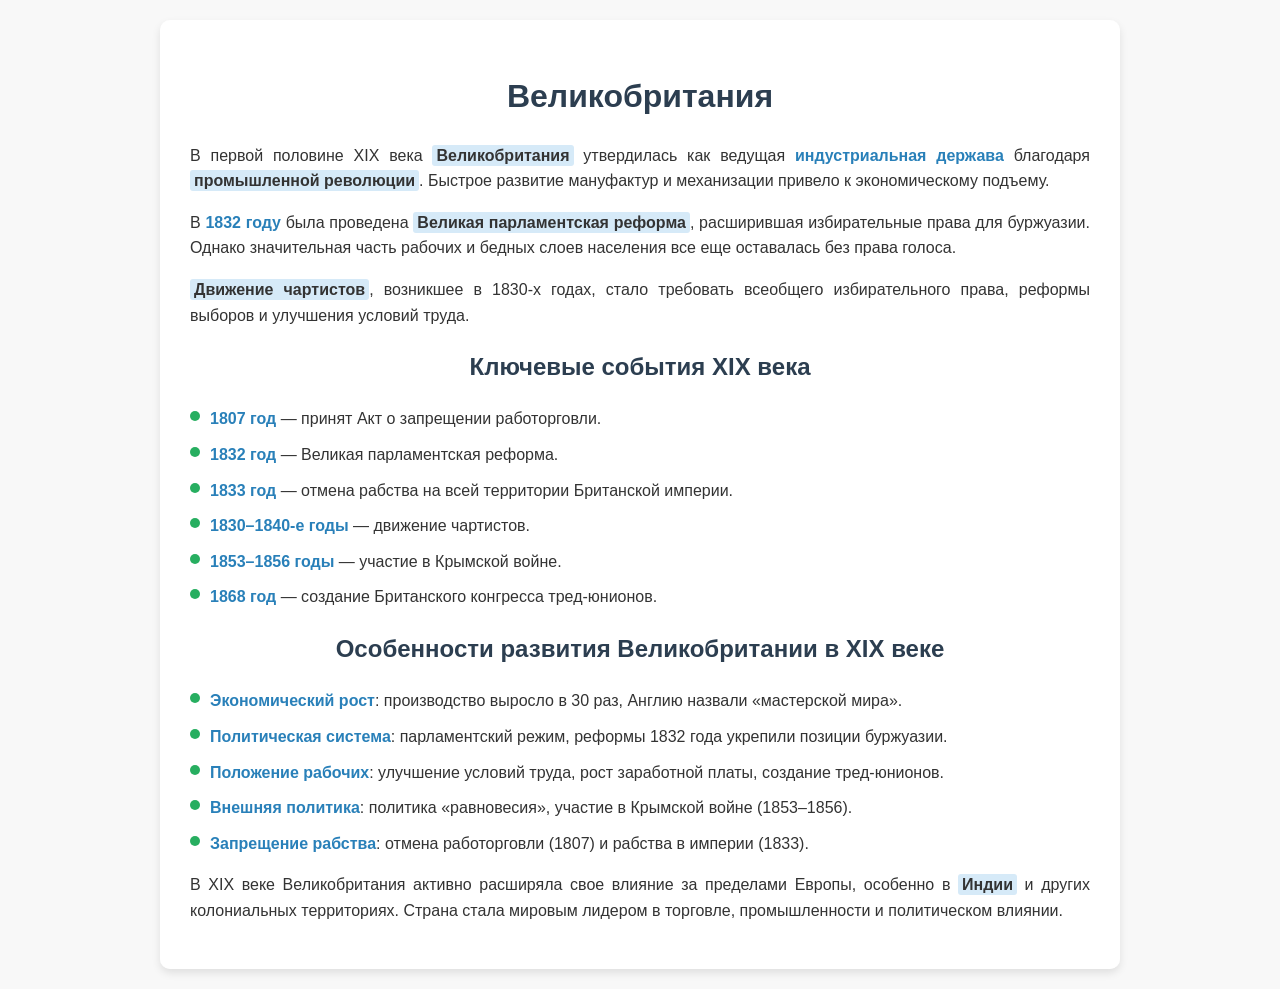
<file: england.html>
<!DOCTYPE html>
<html lang="ru">
<head>
    <meta charset="UTF-8">
    <meta name="viewport" content="width=device-width, initial-scale=1.0">
    <title>Великобритания в XIX веке</title>
    <link rel="stylesheet" href="england.css">
</head>
<body>
    <div class="background-image">
        <div class="content">
            <h1>Великобритания</h1>
            <p>
                В первой половине XIX века <span class="highlight-blue">Великобритания</span> утвердилась как ведущая <strong>индустриальная держава</strong> благодаря <span class="highlight-blue">промышленной революции</span>. Быстрое развитие мануфактур и механизации привело к экономическому подъему.
            </p>
            <p>
                В <strong>1832 году</strong> была проведена <span class="highlight-blue">Великая парламентская реформа</span>, расширившая избирательные права для буржуазии. Однако значительная часть рабочих и бедных слоев населения все еще оставалась без права голоса.
            </p>
            <p>
                <span class="highlight-blue">Движение чартистов</span>, возникшее в 1830-х годах, стало требовать всеобщего избирательного права, реформы выборов и улучшения условий труда.
            </p>
            <h2>Ключевые события XIX века</h2>
            <ul class="timeline">
                <li><strong>1807 год</strong> — принят Акт о запрещении работорговли.</li>
                <li><strong>1832 год</strong> — Великая парламентская реформа.</li>
                <li><strong>1833 год</strong> — отмена рабства на всей территории Британской империи.</li>
                <li><strong>1830–1840-е годы</strong> — движение чартистов.</li>
                <li><strong>1853–1856 годы</strong> — участие в Крымской войне.</li>
                <li><strong>1868 год</strong> — создание Британского конгресса тред-юнионов.</li>
            </ul>
            <h2>Особенности развития Великобритании в XIX веке</h2>
            <ul class="features">
                <li><strong>Экономический рост</strong>: производство выросло в 30 раз, Англию назвали «мастерской мира».</li>
                <li><strong>Политическая система</strong>: парламентский режим, реформы 1832 года укрепили позиции буржуазии.</li>
                <li><strong>Положение рабочих</strong>: улучшение условий труда, рост заработной платы, создание тред-юнионов.</li>
                <li><strong>Внешняя политика</strong>: политика «равновесия», участие в Крымской войне (1853–1856).</li>
                <li><strong>Запрещение рабства</strong>: отмена работорговли (1807) и рабства в империи (1833).</li>
            </ul>
            <p>
                В XIX веке Великобритания активно расширяла свое влияние за пределами Европы, особенно в <span class="highlight-blue">Индии</span> и других колониальных территориях. Страна стала мировым лидером в торговле, промышленности и политическом влиянии.
            </p>
        </div>
    </div>
</body>
</html>
</file>
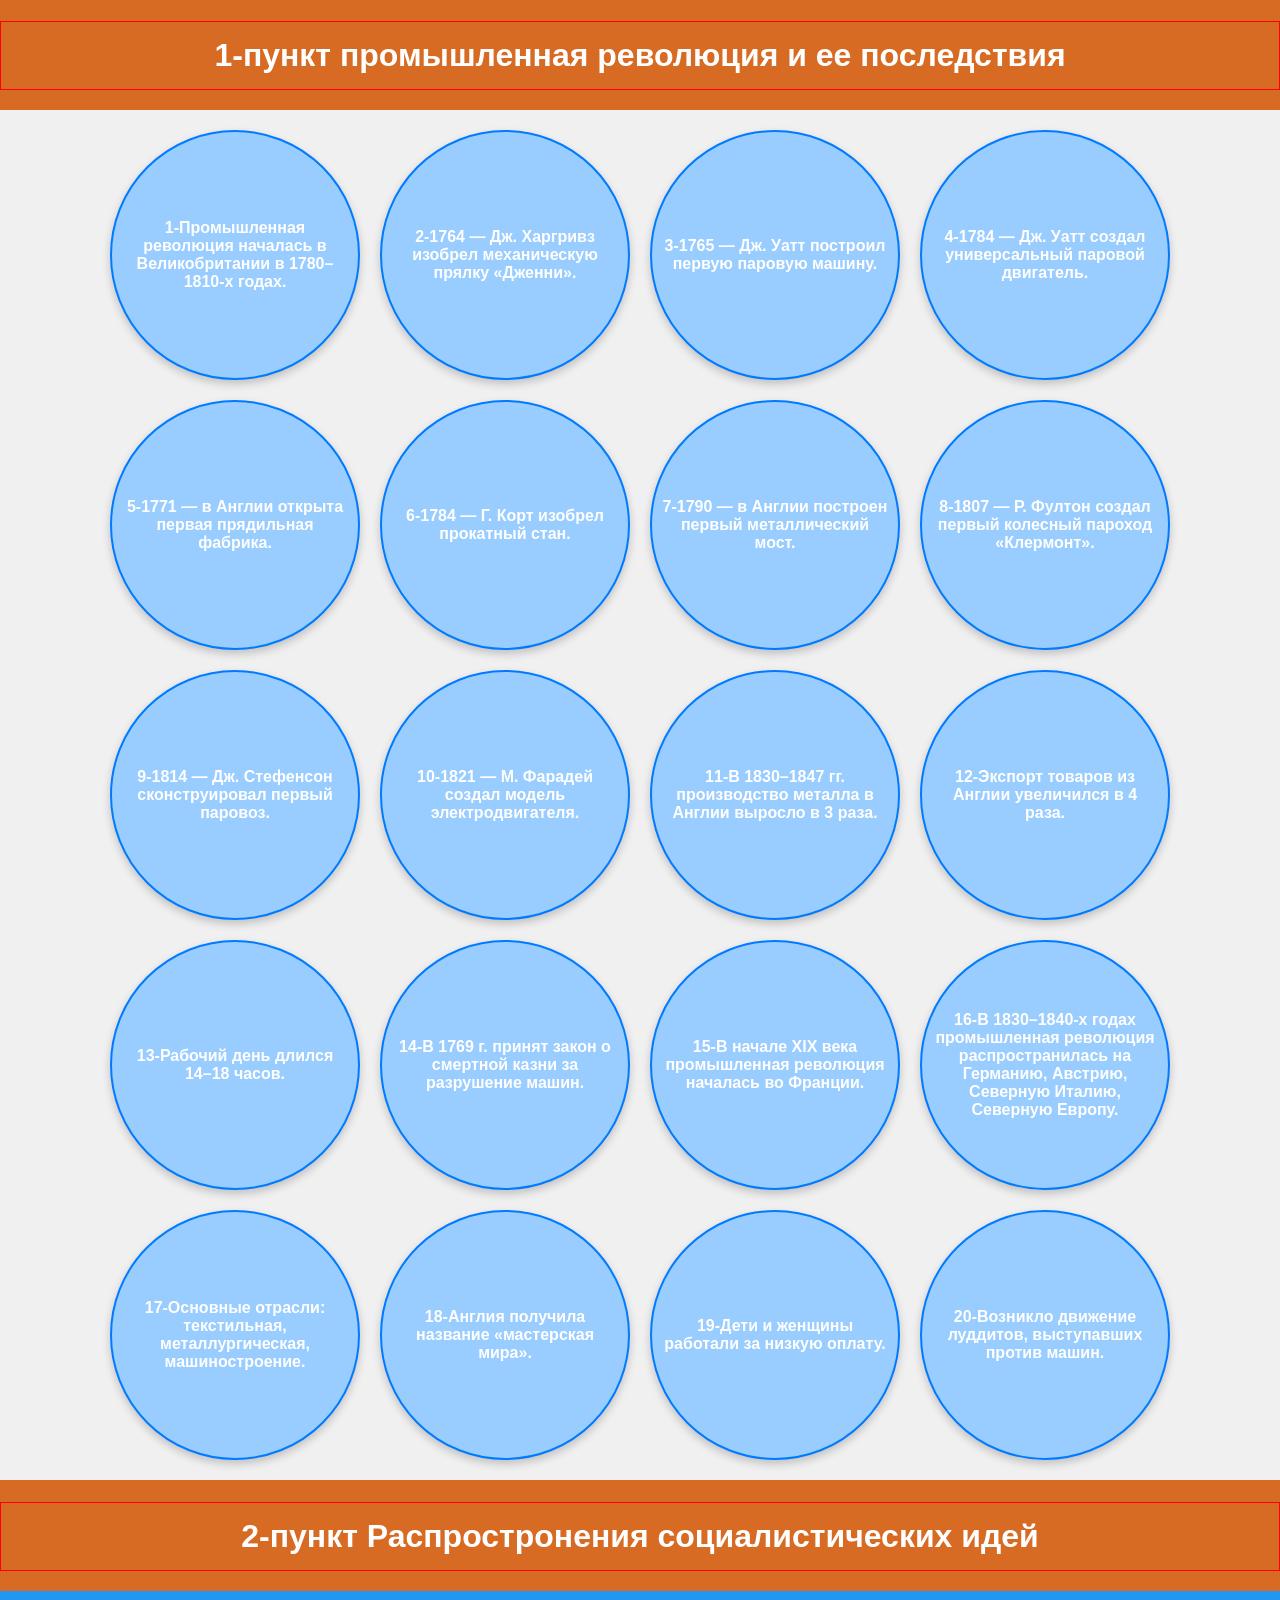
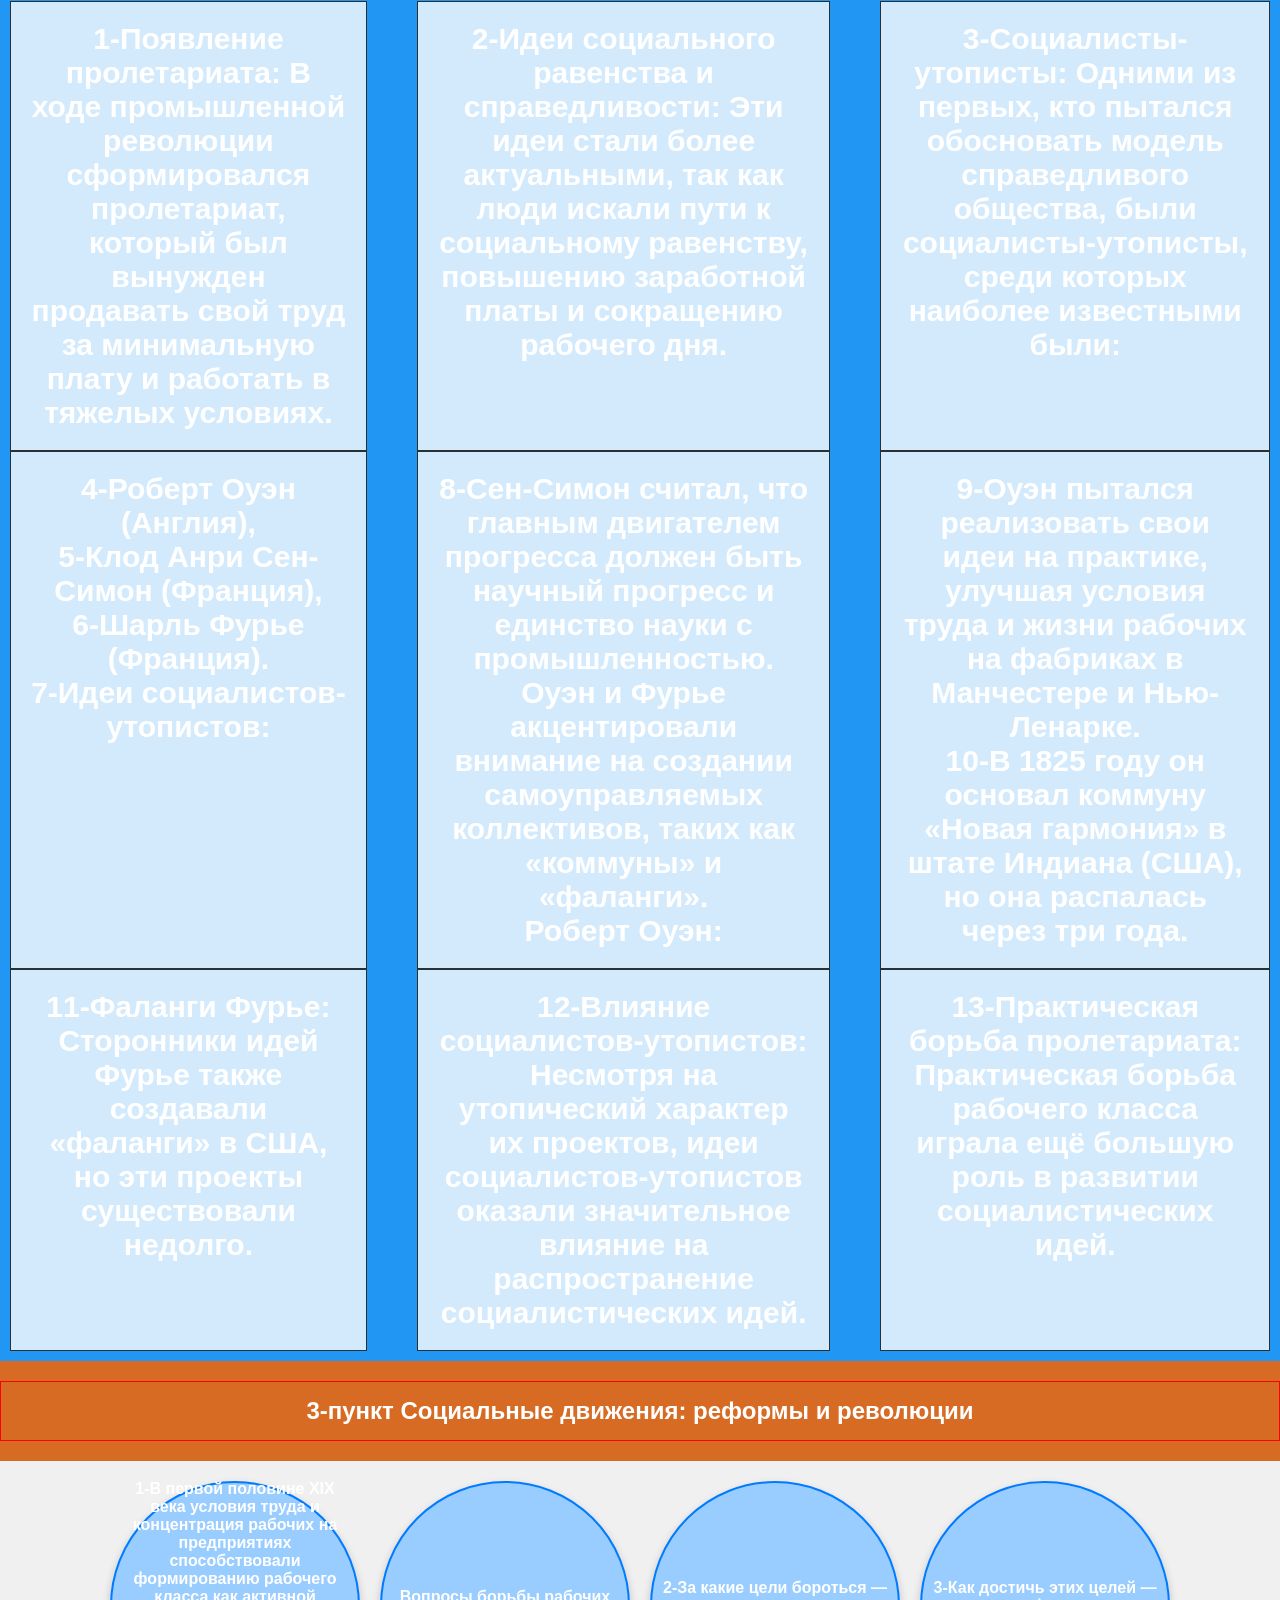
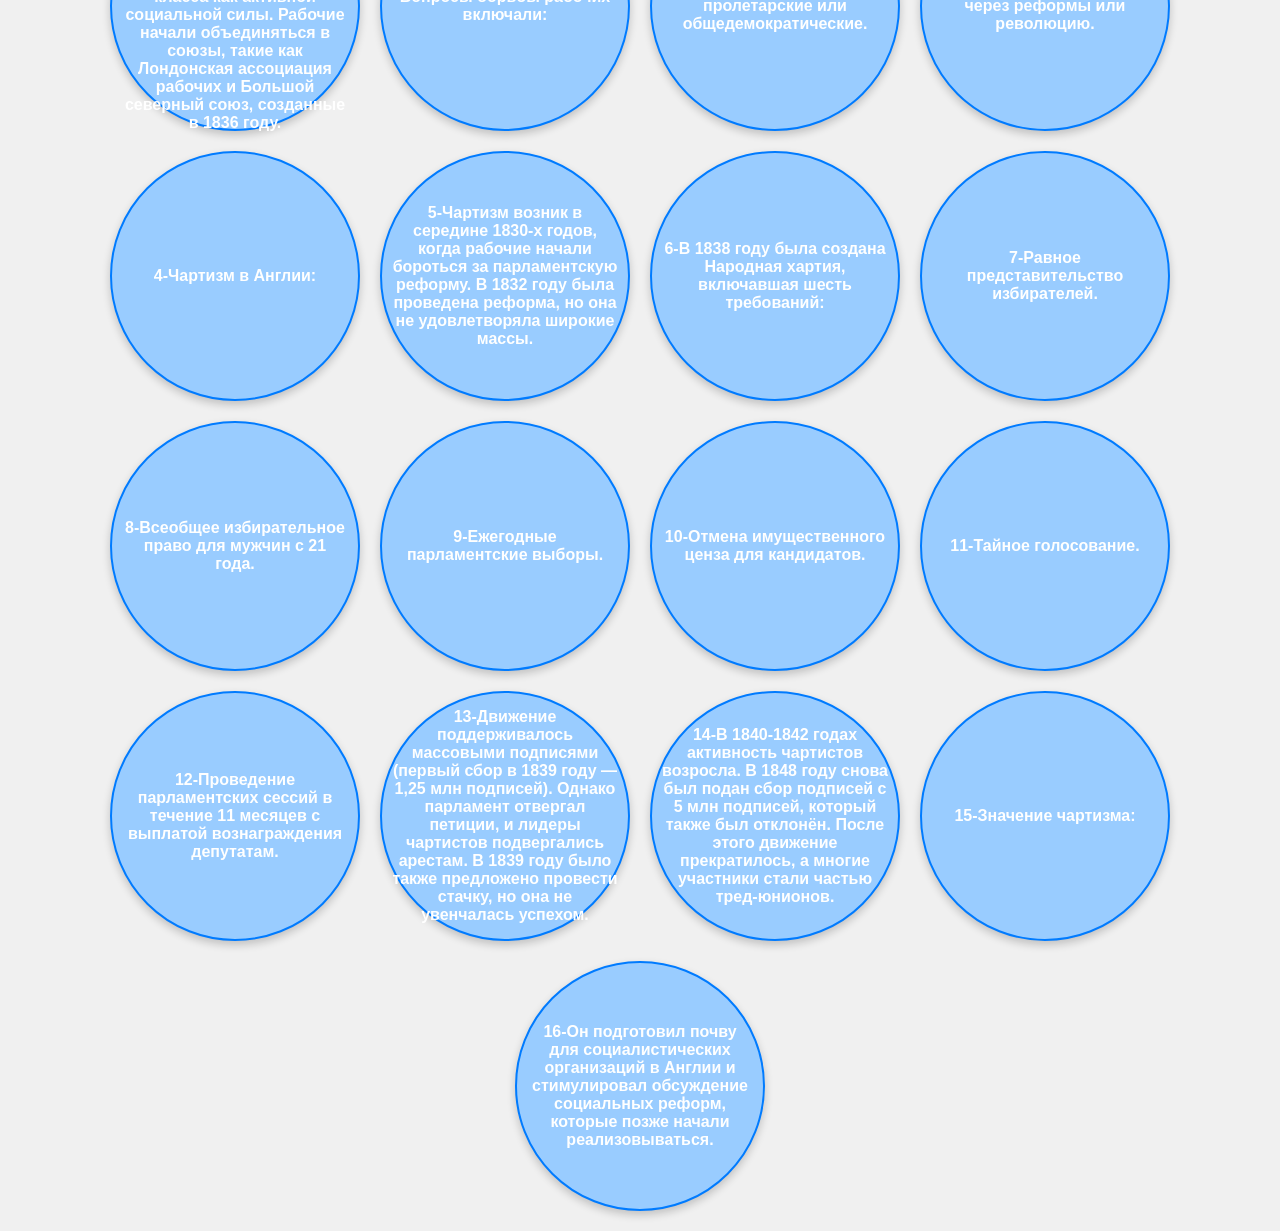
<file: facts.html>
<!DOCTYPE html>
<html lang="en">
<head>
    <meta charset="UTF-8">
    <meta name="viewport" content="width=device-width, initial-scale=1.0">
    <link rel="stylesheet" href="facts.css">
    <title>Document</title>
</head>
<body>
    <h1 class="header">1-пункт промышленная революция и ее последствия</h1>
    <strong >
       <div class="body">
        <div class="circle">
         1-Промышленная революция началась в Великобритании в 1780–1810-х годах. <br>
        </div>
        <div class="circle">
        2-1764 — Дж. Харгривз изобрел механическую прялку «Дженни». <br>
    </div>
    <div class="circle">
        3-1765 — Дж. Уатт построил первую паровую машину. <br>
    </div>
    <div class="circle">
        4-1784 — Дж. Уатт создал универсальный паровой двигатель. <br>
    </div>
    <div class="circle">
        5-1771 — в Англии открыта первая прядильная фабрика. <br>
    </div>
    <div class="circle">
        6-1784 — Г. Корт изобрел прокатный стан. <br>
    </div>
    <div class="circle">  
        7-1790 — в Англии построен первый металлический мост. <br>
    </div>
    <div class="circle">
        8-1807 — Р. Фултон создал первый колесный пароход «Клермонт». <br>
    </div>
    <div class="circle">
        9-1814 — Дж. Стефенсон сконструировал первый паровоз. <br>
    </div>
    <div class="circle">
        10-1821 — М. Фарадей создал модель электродвигателя. <br>
    </div>
        <div class="circle">
        11-В 1830–1847 гг. производство металла в Англии выросло в 3 раза. <br>
        </div>
        <div class="circle">
        12-Экспорт товаров из Англии увеличился в 4 раза. <br>
        </div>
        <div class="circle">
        13-Рабочий день длился 14–18 часов. <br>
        </div>
        <div class="circle">
        14-В 1769 г. принят закон о смертной казни за разрушение машин. <br>
        </div>
        <div class="circle">
        15-В начале XIX века промышленная революция началась во Франции. <br>
        </div>
        <div class="circle">
        16-В 1830–1840-х годах промышленная революция распространилась на Германию, Австрию, Северную Италию, Северную Европу. <br>
        </div>
        <div class="circle">
        17-Основные отрасли: текстильная, металлургическая, машиностроение. <br>
        </div>
        <div class="circle">
        18-Англия получила название «мастерская мира». <br>
        </div>
        <div class="circle">
        19-Дети и женщины работали за низкую оплату. <br>
        </div>
        <div class="circle">
        20-Возникло движение луддитов, выступавших против машин. <br>
        </div>
        
    </div>
    </div>
    </strong>

    <h1 class="header">2-пункт Распростронения социалистических идей </h1>
    <strong>
        <div class="grid-container">
            <div class="grid-item">
    1-Появление пролетариата: В ходе промышленной революции сформировался пролетариат, который был вынужден продавать свой труд за минимальную плату и работать в тяжелых условиях. <br>
        </div>
        <div class="grid-item">
        2-Идеи социального равенства и справедливости: Эти идеи стали более актуальными, так как люди искали пути к социальному равенству, повышению заработной платы и сокращению рабочего дня. <br>
        </div>
        <div class="grid-item"> 
        3-Социалисты-утописты: Одними из первых, кто пытался обосновать модель справедливого общества, были социалисты-утописты, среди которых наиболее известными были: <br>
    </div>
        <div class="grid-item">
4-Роберт Оуэн (Англия), <br>
5-Клод Анри Сен-Симон (Франция), <br>
6-Шарль Фурье (Франция). <br>
7-Идеи социалистов-утопистов: <br>
</div>
<div class="grid-item">
8-Сен-Симон считал, что главным двигателем прогресса должен быть научный прогресс и единство науки с промышленностью. <br>
Оуэн и Фурье акцентировали внимание на создании самоуправляемых коллективов, таких как «коммуны» и «фаланги». <br>
Роберт Оуэн:
</div>
<div class="grid-item">
9-Оуэн пытался реализовать свои идеи на практике, улучшая условия труда и жизни рабочих на фабриках в Манчестере и Нью-Ленарке. <br>
10-В 1825 году он основал коммуну «Новая гармония» в штате Индиана (США), но она распалась через три года. <br>
</div>
<div class="grid-item">
11-Фаланги Фурье: Сторонники идей Фурье также создавали «фаланги» в США, но эти проекты существовали недолго. <br>
</div>
<div class="grid-item">
12-Влияние социалистов-утопистов: Несмотря на утопический характер их проектов, идеи социалистов-утопистов оказали значительное влияние на распространение социалистических идей. <br>
</div>
<div class="grid-item">
13-Практическая борьба пролетариата: Практическая борьба рабочего класса играла ещё большую роль в развитии социалистических идей. <br>
</div>
</div>

<section>
    <h1 class="header">3-пункт Социальные движения: реформы и революции</h1>
    <div class="body">
<div class="circle">
1-В первой половине XIX века условия труда и концентрация рабочих на предприятиях способствовали формированию рабочего класса как активной социальной силы. Рабочие начали объединяться в союзы, такие как Лондонская ассоциация рабочих и Большой северный союз, созданные в 1836 году. <br>
</div>
<div class="circle">
Вопросы борьбы рабочих включали: <br>
</div>
<div class="circle">
2-За какие цели бороться — пролетарские или общедемократические. <br>
</div>
<div class="circle">
3-Как достичь этих целей — через реформы или революцию. <br>
</div>
<div class="circle">
4-Чартизм в Англии: <br>
</div>
<div class="circle">
5-Чартизм возник в середине 1830-х годов, когда рабочие начали бороться за парламентскую реформу. В 1832 году была проведена реформа, но она не удовлетворяла широкие массы. <br>
</div>
<div class="circle">
6-В 1838 году была создана Народная хартия, включавшая шесть требований: <br>
</div>
<div class="circle">
7-Равное представительство избирателей. <br>
</div>
<div class="circle">
8-Всеобщее избирательное право для мужчин с 21 года. <br>
</div>
<div class="circle">
9-Ежегодные парламентские выборы. <br>
</div>
<div class="circle">
10-Отмена имущественного ценза для кандидатов. <br>
</div>
<div class="circle">
11-Тайное голосование. <br>
</div>
<div class="circle">
12-Проведение парламентских сессий в течение 11 месяцев с выплатой вознаграждения депутатам. <br>
</div>
<div class="circle">
13-Движение поддерживалось массовыми подписями (первый сбор в 1839 году — 1,25 млн подписей). Однако парламент отвергал петиции, и лидеры чартистов подвергались арестам. В 1839 году было также предложено провести стачку, но она не увенчалась успехом. <br>
</div>
<div class="circle">
14-В 1840-1842 годах активность чартистов возросла. В 1848 году снова был подан сбор подписей с 5 млн подписей, который также был отклонён. После этого движение прекратилось, а многие участники стали частью тред-юнионов. <br>
</div>
<div class="circle">
15-Значение чартизма: <br>
</div>
<div class="circle">
16-Он подготовил почву для социалистических организаций в Англии и стимулировал обсуждение социальных реформ, которые позже начали реализовываться. <br>
</div>
    </div>
</section>
    
</body>
</html>
</file>
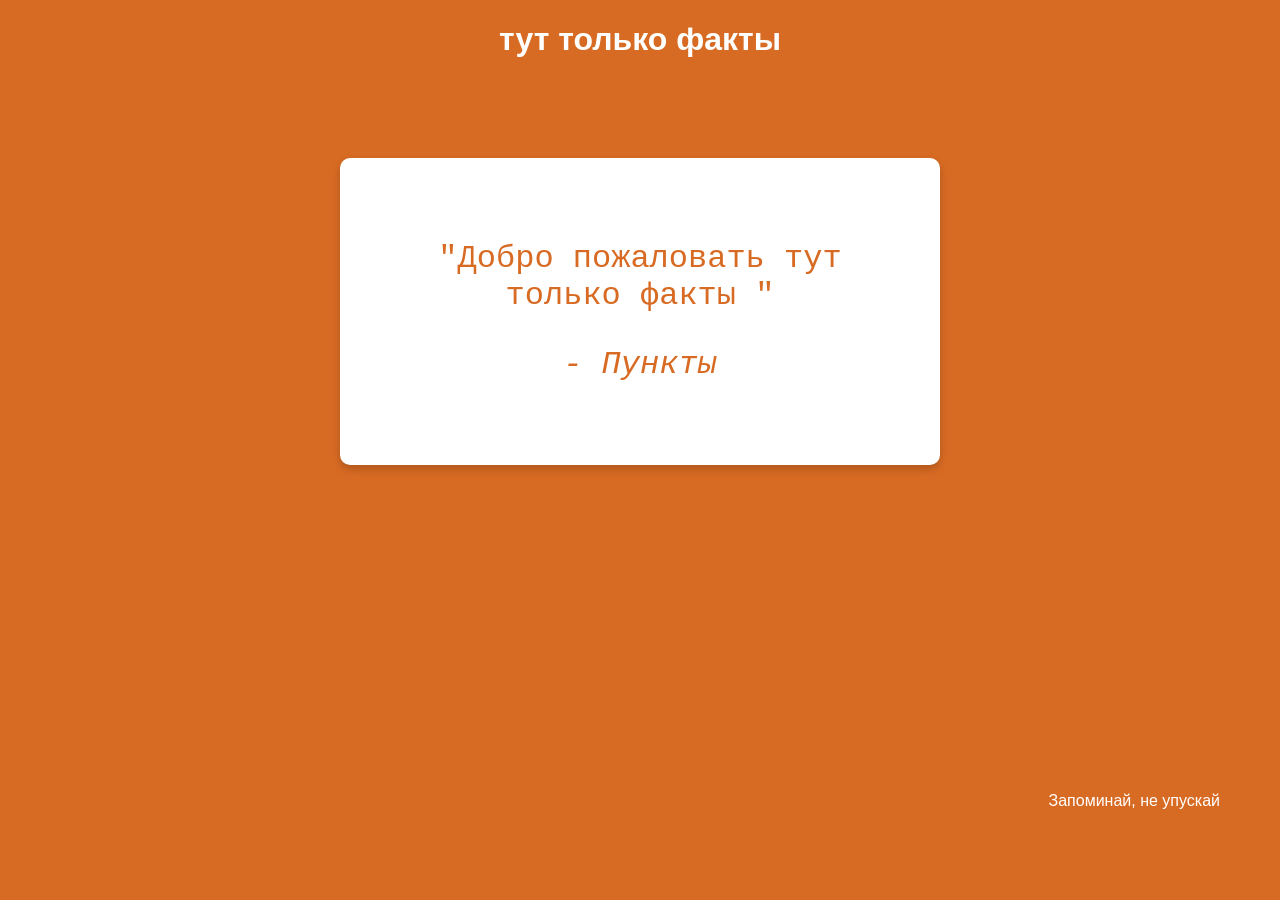
<file: facts2.html>
<!DOCTYPE html>
<html lang="en">
<head>
    <meta charset="UTF-8">
    <meta name="viewport" content="width=device-width, initial-scale=1.0">
    <title>факты</title>
    <link rel="stylesheet" href="facts.css">
</head>
<body>
    <div class="">
        <h1>тут только факты </h1>
        <div class="quote-container">
            <p  id="quote">"Добро пожаловать тут только факты "</p>
            <p  style="font-style: italic;" id="author">- Пункты</p>
        </div>
        <button id="new-quote">Запоминай, не упускай  </button>
    </div>
    <script src="facts.js"></script>
</body>
</html>
</file>
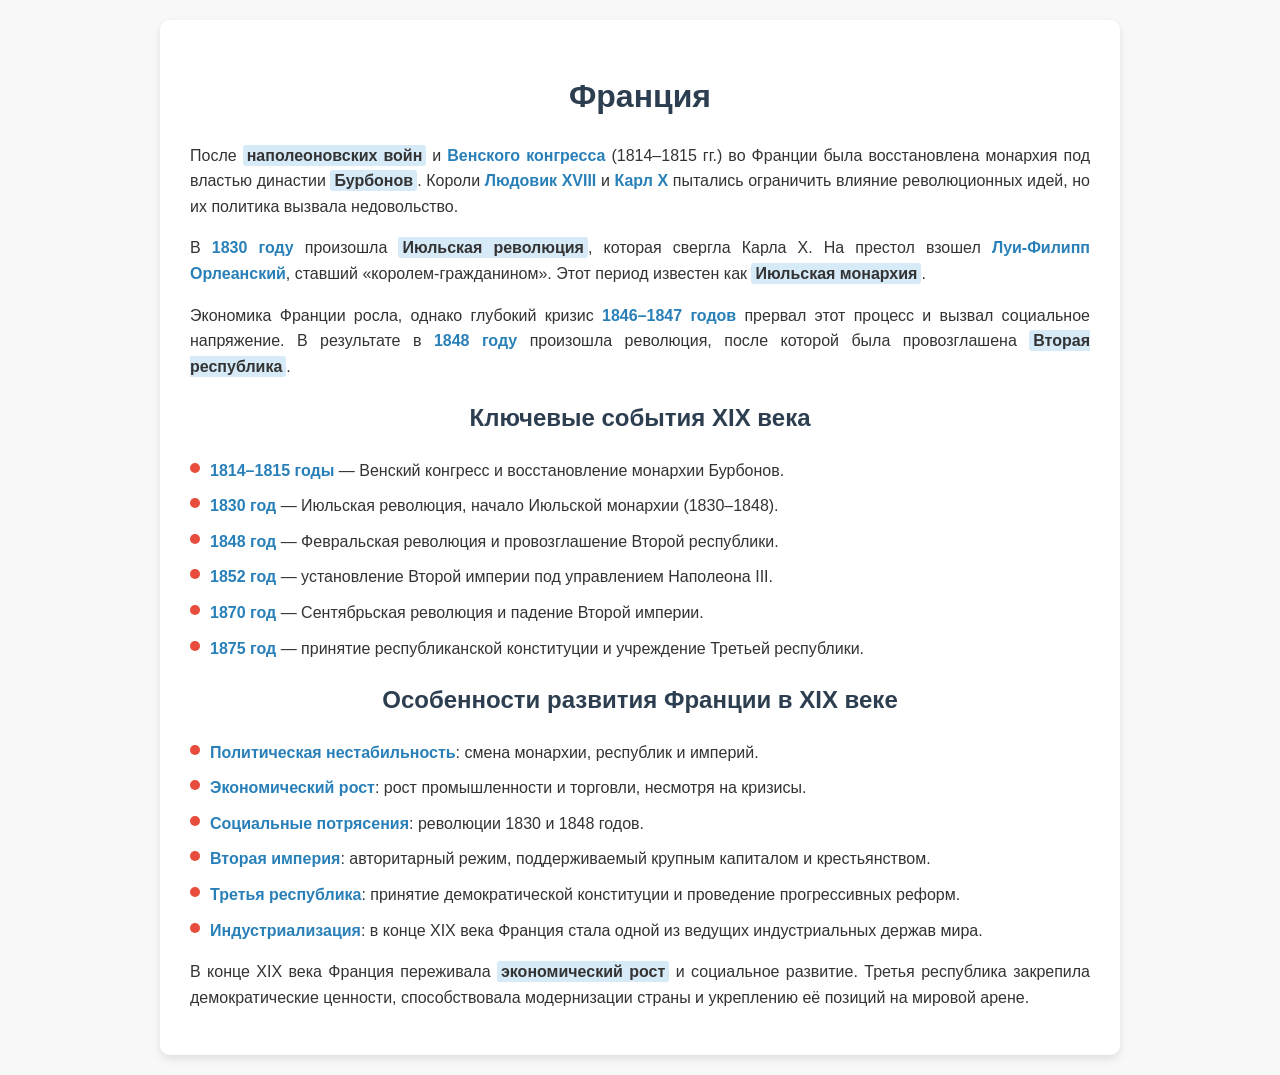
<file: France.html>
<!DOCTYPE html>
<html lang="ru">
<head>
    <meta charset="UTF-8">
    <meta name="viewport" content="width=device-width, initial-scale=1.0">
    <title>Франция в XIX веке</title>
    <link rel="stylesheet" href="France.css">
</head>
<body>
    <div class="background-image">
        <div class="content">
            <h1>Франция</h1>
            <p>
                После <span class="highlight-blue">наполеоновских войн</span> и <strong>Венского конгресса</strong> (1814–1815 гг.) во Франции была восстановлена монархия под властью династии <span class="highlight-blue">Бурбонов</span>. Короли <strong>Людовик XVIII</strong> и <strong>Карл X</strong> пытались ограничить влияние революционных идей, но их политика вызвала недовольство.
            </p>
            <p>
                В <strong>1830 году</strong> произошла <span class="highlight-blue">Июльская революция</span>, которая свергла Карла X. На престол взошел <strong>Луи-Филипп Орлеанский</strong>, ставший «королем-гражданином». Этот период известен как <span class="highlight-blue">Июльская монархия</span>.
            </p>
            <p>
                Экономика Франции росла, однако глубокий кризис <strong>1846–1847 годов</strong> прервал этот процесс и вызвал социальное напряжение. В результате в <strong>1848 году</strong> произошла революция, после которой была провозглашена <span class="highlight-blue">Вторая республика</span>.
            </p>
            <h2>Ключевые события XIX века</h2>
            <ul class="timeline">
                <li><strong>1814–1815 годы</strong> — Венский конгресс и восстановление монархии Бурбонов.</li>
                <li><strong>1830 год</strong> — Июльская революция, начало Июльской монархии (1830–1848).</li>
                <li><strong>1848 год</strong> — Февральская революция и провозглашение Второй республики.</li>
                <li><strong>1852 год</strong> — установление Второй империи под управлением Наполеона III.</li>
                <li><strong>1870 год</strong> — Сентябрьская революция и падение Второй империи.</li>
                <li><strong>1875 год</strong> — принятие республиканской конституции и учреждение Третьей республики.</li>
            </ul>
            <h2>Особенности развития Франции в XIX веке</h2>
            <ul class="features">
                <li><strong>Политическая нестабильность</strong>: смена монархии, республик и империй.</li>
                <li><strong>Экономический рост</strong>: рост промышленности и торговли, несмотря на кризисы.</li>
                <li><strong>Социальные потрясения</strong>: революции 1830 и 1848 годов.</li>
                <li><strong>Вторая империя</strong>: авторитарный режим, поддерживаемый крупным капиталом и крестьянством.</li>
                <li><strong>Третья республика</strong>: принятие демократической конституции и проведение прогрессивных реформ.</li>
                <li><strong>Индустриализация</strong>: в конце XIX века Франция стала одной из ведущих индустриальных держав мира.</li>
            </ul>
            <p>
                В конце XIX века Франция переживала <span class="highlight-blue">экономический рост</span> и социальное развитие. Третья республика закрепила демократические ценности, способствовала модернизации страны и укреплению её позиций на мировой арене.
            </p>
        </div>
    </div>
</body>
</html>
</file>
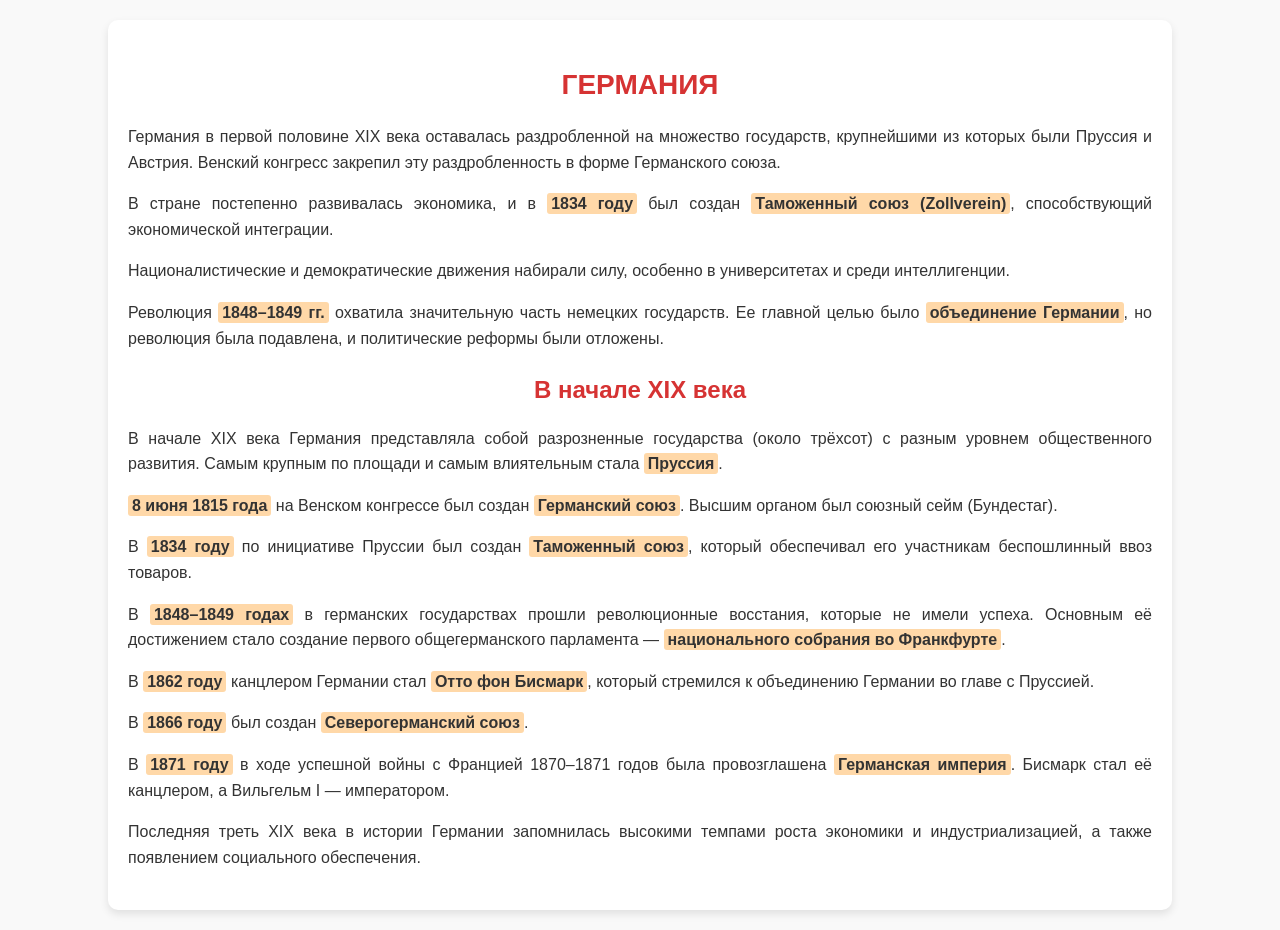
<file: germany.html>
<!DOCTYPE html>
<html lang="ru">
<head>
    <meta charset="UTF-8">
    <meta name="viewport" content="width=device-width, initial-scale=1.0">
    <title>История Германии</title>
    <link rel="stylesheet" href="germany.css">
</head>
<body>
    <div class="container">
        <!-- Первый блок -->
        <section class="section">
            <h1>ГЕРМАНИЯ</h1>
            <p>Германия в первой половине XIX века оставалась раздробленной на множество государств, крупнейшими из которых были Пруссия и Австрия. Венский конгресс закрепил эту раздробленность в форме Германского союза.</p>
            <p>В стране постепенно развивалась экономика, и в <span class="highlight">1834 году</span> был создан <span class="highlight">Таможенный союз (Zollverein)</span>, способствующий экономической интеграции.</p>
            <p>Националистические и демократические движения набирали силу, особенно в университетах и среди интеллигенции.</p>
            <p>Революция <span class="highlight">1848–1849 гг.</span> охватила значительную часть немецких государств. Ее главной целью было <span class="highlight">объединение Германии</span>, но революция была подавлена, и политические реформы были отложены.</p>
        </section>

        <!-- Второй блок -->
        <section class="section">
            <h2>В начале XIX века</h2>
            <p>В начале XIX века Германия представляла собой разрозненные государства (около трёхсот) с разным уровнем общественного развития. Самым крупным по площади и самым влиятельным стала <span class="highlight">Пруссия</span>.</p>
            <p><span class="highlight">8 июня 1815 года</span> на Венском конгрессе был создан <span class="highlight">Германский союз</span>. Высшим органом был союзный сейм (Бундестаг).</p>
            <p>В <span class="highlight">1834 году</span> по инициативе Пруссии был создан <span class="highlight">Таможенный союз</span>, который обеспечивал его участникам беспошлинный ввоз товаров.</p>
            <p>В <span class="highlight">1848–1849 годах</span> в германских государствах прошли революционные восстания, которые не имели успеха. Основным её достижением стало создание первого общегерманского парламента — <span class="highlight">национального собрания во Франкфурте</span>.</p>
            <p>В <span class="highlight">1862 году</span> канцлером Германии стал <span class="highlight">Отто фон Бисмарк</span>, который стремился к объединению Германии во главе с Пруссией.</p>
            <p>В <span class="highlight">1866 году</span> был создан <span class="highlight">Северогерманский союз</span>.</p>
            <p>В <span class="highlight">1871 году</span> в ходе успешной войны с Францией 1870–1871 годов была провозглашена <span class="highlight">Германская империя</span>. Бисмарк стал её канцлером, а Вильгельм I — императором.</p>
            <p>Последняя треть XIX века в истории Германии запомнилась высокими темпами роста экономики и индустриализацией, а также появлением социального обеспечения.</p>
        </section>
    </div>
</body>
</html>
</file>
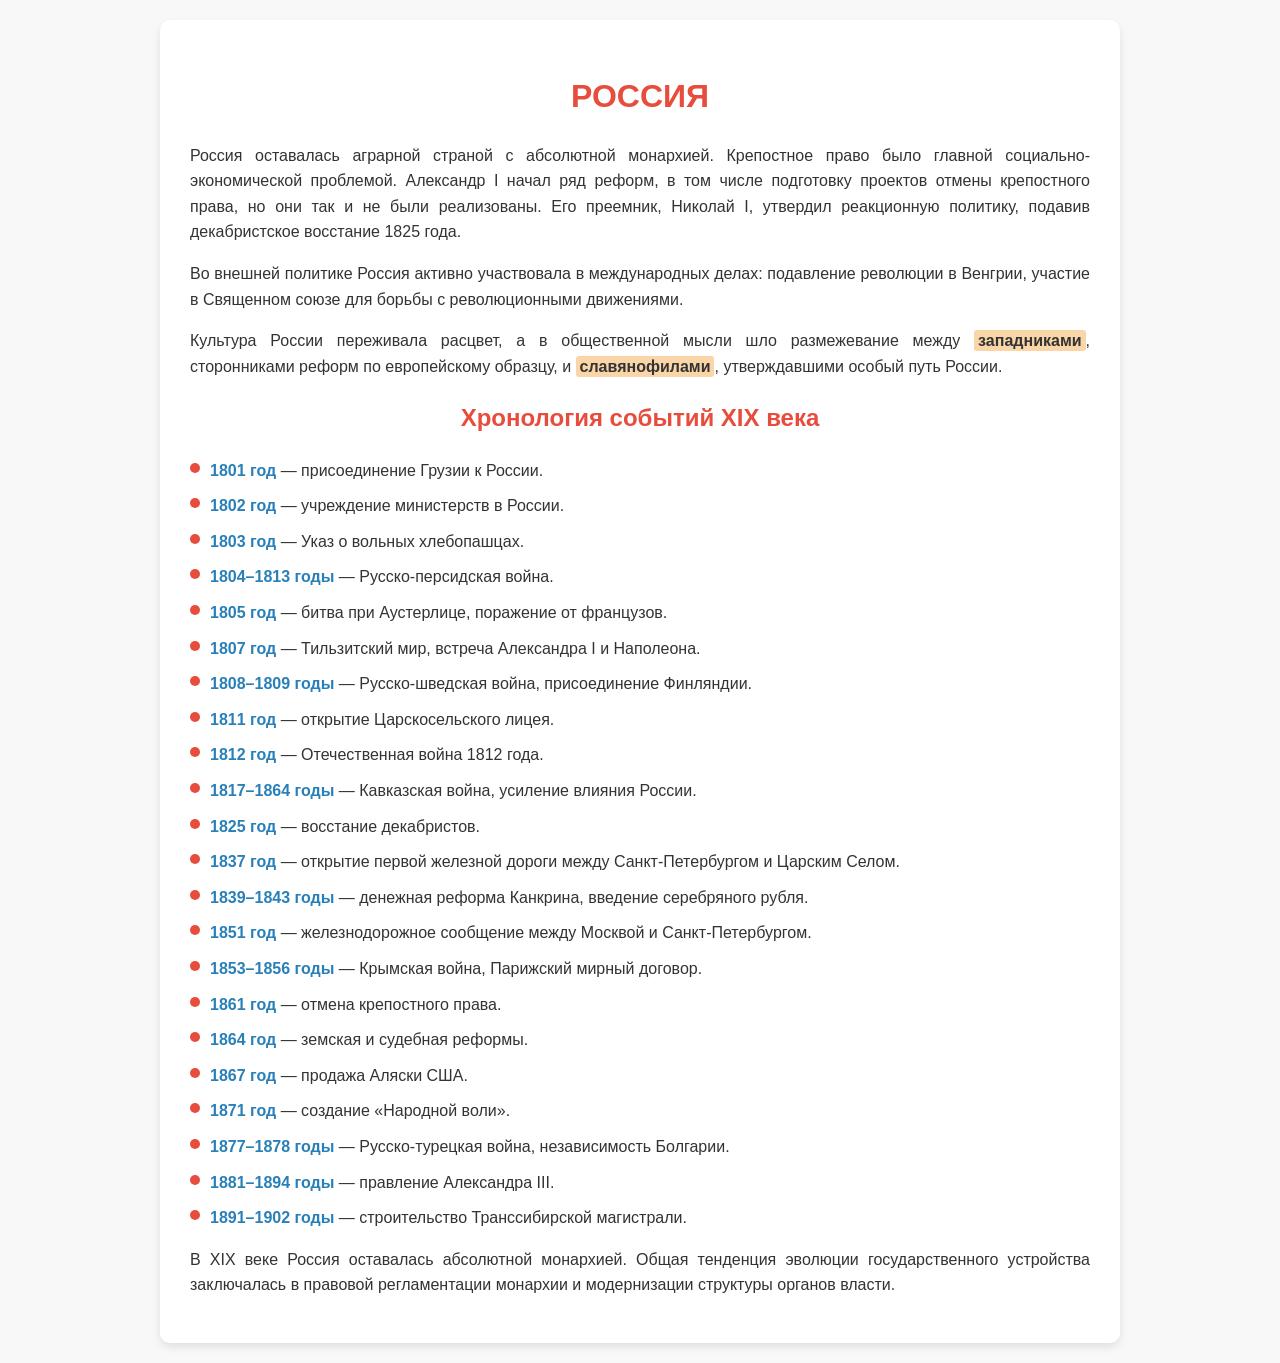
<file: Russia.html>
<!DOCTYPE html>
<html lang="ru">
<head>
    <meta charset="UTF-8">
    <meta name="viewport" content="width=device-width, initial-scale=1.0">
    <title>Россия в XIX веке</title>
    <link rel="stylesheet" href="Russia.css">
</head>
<body>
    <div class="background-image">
        <div class="content">
            <h1>РОССИЯ</h1>
            <p>
                Россия оставалась аграрной страной с абсолютной монархией. Крепостное право было главной социально-экономической проблемой. 
                Александр I начал ряд реформ, в том числе подготовку проектов отмены крепостного права, но они так и не были реализованы. 
                Его преемник, Николай I, утвердил реакционную политику, подавив декабристское восстание 1825 года.
            </p>
            <p>
                Во внешней политике Россия активно участвовала в международных делах: подавление революции в Венгрии, участие в Священном союзе для борьбы с революционными движениями.
            </p>
            <p>
                Культура России переживала расцвет, а в общественной мысли шло размежевание между <span class="highlight-orange">западниками</span>, сторонниками реформ по европейскому образцу, 
                и <span class="highlight-orange">славянофилами</span>, утверждавшими особый путь России.
            </p>
            <h2>Хронология событий XIX века</h2>
            <ul class="timeline">
                <li><strong>1801 год</strong> — присоединение Грузии к России.</li>
                <li><strong>1802 год</strong> — учреждение министерств в России.</li>
                <li><strong>1803 год</strong> — Указ о вольных хлебопашцах.</li>
                <li><strong>1804–1813 годы</strong> — Русско-персидская война.</li>
                <li><strong>1805 год</strong> — битва при Аустерлице, поражение от французов.</li>
                <li><strong>1807 год</strong> — Тильзитский мир, встреча Александра I и Наполеона.</li>
                <li><strong>1808–1809 годы</strong> — Русско-шведская война, присоединение Финляндии.</li>
                <li><strong>1811 год</strong> — открытие Царскосельского лицея.</li>
                <li><strong>1812 год</strong> — Отечественная война 1812 года.</li>
                <li><strong>1817–1864 годы</strong> — Кавказская война, усиление влияния России.</li>
                <li><strong>1825 год</strong> — восстание декабристов.</li>
                <li><strong>1837 год</strong> — открытие первой железной дороги между Санкт-Петербургом и Царским Селом.</li>
                <li><strong>1839–1843 годы</strong> — денежная реформа Канкрина, введение серебряного рубля.</li>
                <li><strong>1851 год</strong> — железнодорожное сообщение между Москвой и Санкт-Петербургом.</li>
                <li><strong>1853–1856 годы</strong> — Крымская война, Парижский мирный договор.</li>
                <li><strong>1861 год</strong> — отмена крепостного права.</li>
                <li><strong>1864 год</strong> — земская и судебная реформы.</li>
                <li><strong>1867 год</strong> — продажа Аляски США.</li>
                <li><strong>1871 год</strong> — создание «Народной воли».</li>
                <li><strong>1877–1878 годы</strong> — Русско-турецкая война, независимость Болгарии.</li>
                <li><strong>1881–1894 годы</strong> — правление Александра III.</li>
                <li><strong>1891–1902 годы</strong> — строительство Транссибирской магистрали.</li>
            </ul>
            <p>
                В XIX веке Россия оставалась абсолютной монархией. Общая тенденция эволюции государственного устройства заключалась 
                в правовой регламентации монархии и модернизации структуры органов власти.
            </p>
        </div>
    </div>
</body>
</html>
</file>
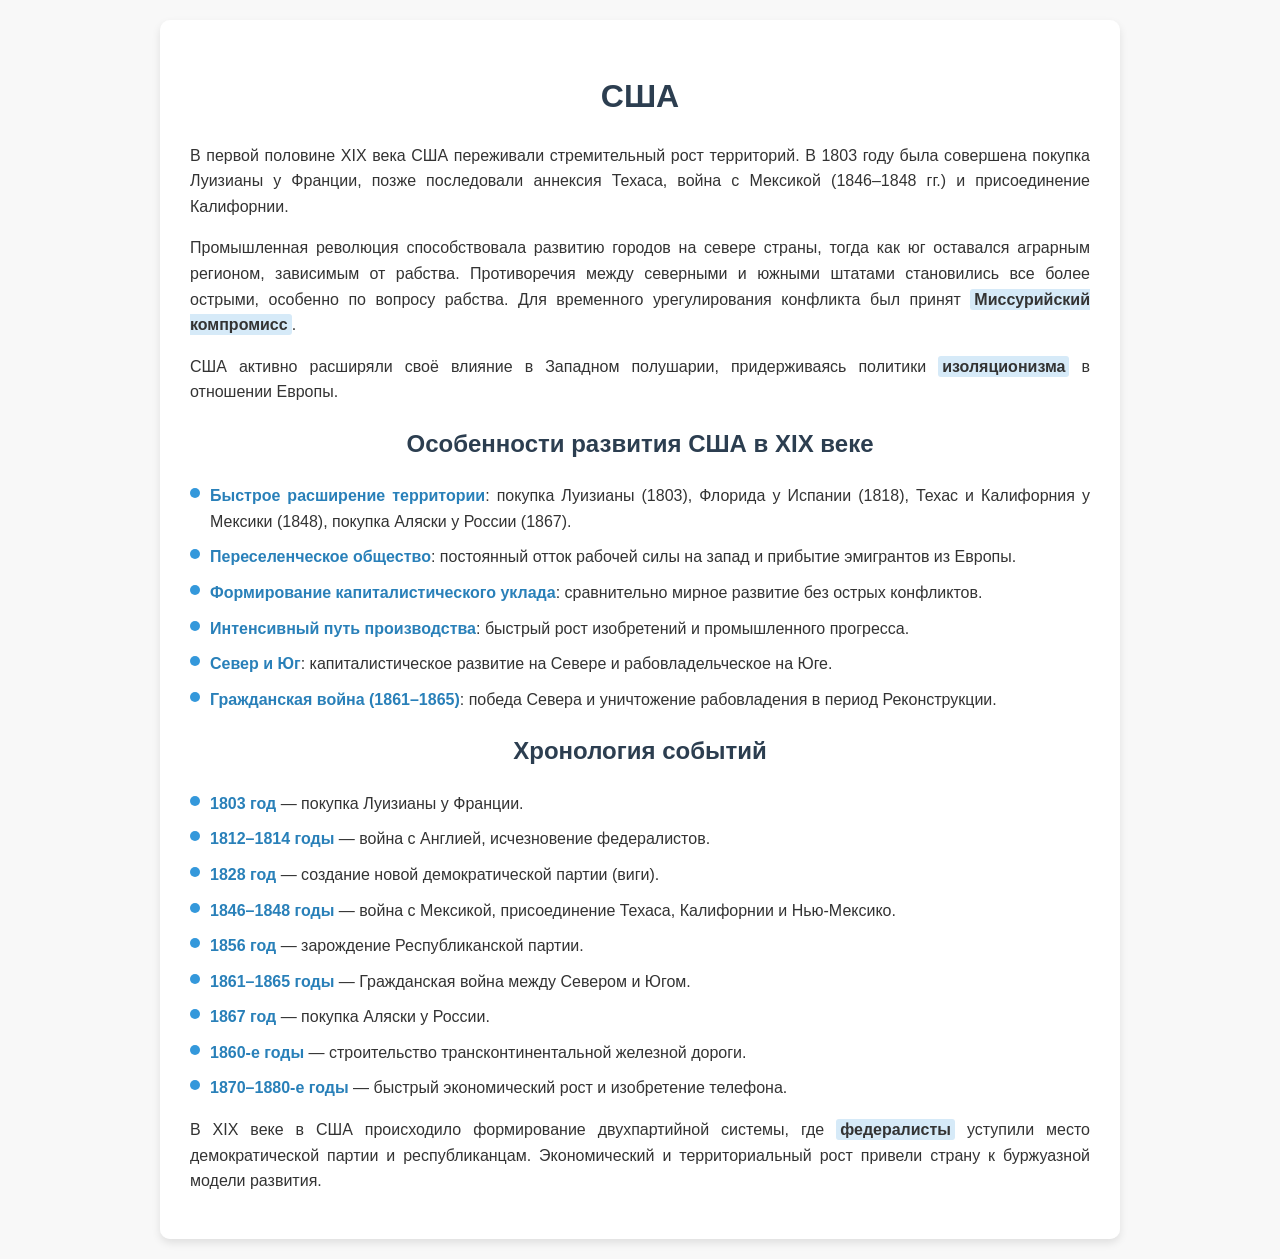
<file: USA.html>
<!DOCTYPE html>
<html lang="ru">
<head>
    <meta charset="UTF-8">
    <meta name="viewport" content="width=device-width, initial-scale=1.0">
    <title>США в XIX веке</title>
    <link rel="stylesheet" href="USA.css">
</head>
<body>
    <div class="background-image">
        <div class="content">
            <h1>США</h1>
            <p>
                В первой половине XIX века США переживали стремительный рост территорий. В 1803 году была совершена покупка Луизианы у Франции, позже последовали аннексия Техаса, война с Мексикой (1846–1848 гг.) и присоединение Калифорнии.
            </p>
            <p>
                Промышленная революция способствовала развитию городов на севере страны, тогда как юг оставался аграрным регионом, зависимым от рабства. Противоречия между северными и южными штатами становились все более острыми, особенно по вопросу рабства. Для временного урегулирования конфликта был принят <span class="highlight-blue">Миссурийский компромисс</span>.
            </p>
            <p>
                США активно расширяли своё влияние в Западном полушарии, придерживаясь политики <span class="highlight-blue">изоляционизма</span> в отношении Европы.
            </p>
            <h2>Особенности развития США в XIX веке</h2>
            <ul class="features">
                <li><strong>Быстрое расширение территории</strong>: покупка Луизианы (1803), Флорида у Испании (1818), Техас и Калифорния у Мексики (1848), покупка Аляски у России (1867).</li>
                <li><strong>Переселенческое общество</strong>: постоянный отток рабочей силы на запад и прибытие эмигрантов из Европы.</li>
                <li><strong>Формирование капиталистического уклада</strong>: сравнительно мирное развитие без острых конфликтов.</li>
                <li><strong>Интенсивный путь производства</strong>: быстрый рост изобретений и промышленного прогресса.</li>
                <li><strong>Север и Юг</strong>: капиталистическое развитие на Севере и рабовладельческое на Юге.</li>
                <li><strong>Гражданская война (1861–1865)</strong>: победа Севера и уничтожение рабовладения в период Реконструкции.</li>
            </ul>
            <h2>Хронология событий</h2>
            <ul class="timeline">
                <li><strong>1803 год</strong> — покупка Луизианы у Франции.</li>
                <li><strong>1812–1814 годы</strong> — война с Англией, исчезновение федералистов.</li>
                <li><strong>1828 год</strong> — создание новой демократической партии (виги).</li>
                <li><strong>1846–1848 годы</strong> — война с Мексикой, присоединение Техаса, Калифорнии и Нью-Мексико.</li>
                <li><strong>1856 год</strong> — зарождение Республиканской партии.</li>
                <li><strong>1861–1865 годы</strong> — Гражданская война между Севером и Югом.</li>
                <li><strong>1867 год</strong> — покупка Аляски у России.</li>
                <li><strong>1860-е годы</strong> — строительство трансконтинентальной железной дороги.</li>
                <li><strong>1870–1880-е годы</strong> — быстрый экономический рост и изобретение телефона.</li>
            </ul>
            <p>
                В XIX веке в США происходило формирование двухпартийной системы, где <span class="highlight-blue">федералисты</span> уступили место демократической партии и республиканцам. Экономический и территориальный рост привели страну к буржуазной модели развития.
            </p>
        </div>
    </div>
</body>
</html>
</file>
<file: england.css>
/* Общие стили */
body, html {
    margin: 0;
    padding: 0;
    font-family: Arial, sans-serif;
    line-height: 1.6;
    color: #333;
    background-color: #f8f8f8;
}

.background-image {
    background-image: url('https://avatars.mds.yandex.net/i?id=e072a00b4e551b16c1d8b7f0536a05e2_l-5334334-images-thumbs&n=13'); /* Укажите путь к изображению */
    background-size: cover;
    background-position: center;
    min-height: 100vh;
    display: flex;
    justify-content: center;
    align-items: center;
    padding: 20px;
    box-sizing: border-box;
}

.content {
    background-color: rgba(255, 255, 255, 0.95);
    padding: 30px;
    border-radius: 10px;
    max-width: 900px;
    box-shadow: 0 4px 8px rgba(0, 0, 0, 0.1);
    text-align: justify;
}

h1, h2 {
    text-align: center;
    color: #2c3e50;
    margin-bottom: 20px;
}

p {
    margin-bottom: 15px;
}

strong {
    color: #2980b9;
}

/* Стили для хронологии и особенностей */
.timeline, .features {
    list-style-type: none;
    padding: 0;
}

.timeline li, .features li {
    margin: 10px 0;
    padding-left: 20px;
    position: relative;
}

.timeline li::before, .features li::before {
    content: "";
    position: absolute;
    left: 0;
    top: 5px;
    width: 10px;
    height: 10px;
    background-color: #27ae60;
    border-radius: 50%;
}

.highlight-blue {
    background-color: #d6eaf8;
    padding: 2px 4px;
    border-radius: 3px;
    font-weight: bold;
}
</file>
<file: facts.css>
body {
  font-family: Arial, sans-serif;
  background-color: #d86b23;
  color: #fff;
  text-align: center;
  margin: 0;
  padding: 0;
}

.quote-container {
  max-width: 600px;
  margin: 100px auto;
  background: #fff;
  color: #d86b23;
  padding: 50px 50px;
  border-radius: 10px;
  box-shadow: 0 4px 8px rgba(0, 0, 0, 0.2);
  font-family: 'Courier New', Courier, monospace;
  font-size: xx-large;
}

h1 {
  margin-bottom: 20px;
}

.quote-box {
  margin: 20px 0;
}

button {
  background-color: #d86b23;
  color: #fff;
  border: none;
  padding: 50px 20px;
  font-size: 16px;
  border-radius: 5px;
  cursor: pointer;
  position: absolute;
  bottom: 40px;
  right: 40px;
}

button:hover {
  background-color: #b8571a;
}


.fact1{
    
    color: rgb(0, 0, 0);
    font-size: xx-large;
    font-family: Verdana, Geneva, Tahoma, sans-serif;
    font-weight: 50;
    font-style: italic;
    text-align: center;
}
* {
    box-sizing: border-box;
  }
  
  .header {
    border: 1px solid red;
    padding: 15px;
  }
  
  .row::after {
    content: "";
    clear: both;
    display: table;
  }
  
  [class*="col-"] {
    float: left;
    padding: 15px;
    border: 1px solid red;
  }
  
  .col-1 {width: 8.33%;}
  .col-2 {width: 16.66%;}
  .col-3 {width: 25%;}
  .col-4 {width: 33.33%;}
  .col-5 {width: 41.66%;}
  .col-6 {width: 50%;}
  .col-7 {width: 58.33%;}
  .col-8 {width: 66.66%;}
  .col-9 {width: 75%;}
  .col-10 {width: 83.33%;}
  .col-11 {width: 91.66%;}
  .col-12 {width: 100%;}
.grid-container {
    display: grid;
    column-gap: 50px;
    grid-template-columns: auto auto auto;
    background-color: #2196F3;
    padding: 10px;
  }
  
  .grid-item {
    background-color: rgba(255, 255, 255, 0.8);
    border: 1px solid rgba(0, 0, 0, 0.8);
    padding: 20px;
    font-size: 30px;
    text-align: center;
  }

  .body {
    font-family: Arial, sans-serif;
    display: flex;
    flex-wrap: wrap;
    justify-content: center;
    gap: 20px;
    background-color: #f0f0f0;
    padding: 20px;
}

.circle {
    width: 250px;
    height: 250px;
    background-color: #99ccff;
    border: 2px solid #007bff;
    border-radius: 50%; /* Делает блок круглыми */
    display: flex;
    justify-content: center;
    align-items: center;
    text-align: center;
    box-shadow: 0 4px 8px rgba(0, 0, 0, 0.2);
    padding: 10px;
}
</file>
<file: France.css>
/* Общие стили */
body, html {
    margin: 0;
    padding: 0;
    font-family: Arial, sans-serif;
    line-height: 1.6;
    color: #333;
    background-color: #f8f8f8;
}

.background-image {
    background-image: url('https://avatars.dzeninfra.ru/get-zen_doc/1641493/pub_5e9380fed5e2ed0d669d6265_5e939ba1dfd9991c00a895c9/scale_1200'); /* Укажите путь к изображению */
    background-size: cover;
    background-position: center;
    min-height: 100vh;
    display: flex;
    justify-content: center;
    align-items: center;
    padding: 20px;
    box-sizing: border-box;
}

.content {
    background-color: rgba(255, 255, 255, 0.95);
    padding: 30px;
    border-radius: 10px;
    max-width: 900px;
    box-shadow: 0 4px 8px rgba(0, 0, 0, 0.1);
    text-align: justify;
}

h1, h2 {
    text-align: center;
    color: #2c3e50;
    margin-bottom: 20px;
}

p {
    margin-bottom: 15px;
}

strong {
    color: #2980b9;
}

/* Стили для хронологии и особенностей */
.timeline, .features {
    list-style-type: none;
    padding: 0;
}

.timeline li, .features li {
    margin: 10px 0;
    padding-left: 20px;
    position: relative;
}

.timeline li::before, .features li::before {
    content: "";
    position: absolute;
    left: 0;
    top: 5px;
    width: 10px;
    height: 10px;
    background-color: #e74c3c;
    border-radius: 50%;
}

.highlight-blue {
    background-color: #d6eaf8;
    padding: 2px 4px;
    border-radius: 3px;
    font-weight: bold;
}
</file>
<file: germany.css>
/* Общие стили */
body {
    font-family: Arial, sans-serif;
    line-height: 1.6;
    margin: 0;
    padding: 0;
    background-color: #f9f9f9;
    color: #333;
    background-image: url('https://img-fotki.yandex.ru/get/9930/97833783.8d3/0_f3650_bbd31f91_XXXL.jpg');
}

/* Контейнер */
.container {
    width: 80%;
    margin: 20px auto;
    padding: 20px;
    background-color: #fff;
    box-shadow: 0 4px 8px rgba(0, 0, 0, 0.1);
    border-radius: 10px;
    
}

/* Секции */
.section {
    margin-bottom: 20px;
}

h1, h2 {
    color: #d63333;
    text-align: center;
    font-size: 28px;
    margin-bottom: 10px;
}

h2 {
    font-size: 24px;
}

p {
    font-size: 16px;
    text-align: justify;
    margin-bottom: 10px;
}

/* Подсветка текста */
.highlight {
    font-weight: bold;
    background-color: #ffd8a8;
    padding: 2px 4px;
    border-radius: 3px;
}
</file>
<file: Russia.css>
/* Общие стили */
body, html {
    margin: 0;
    padding: 0;
    font-family: Arial, sans-serif;
    line-height: 1.6;
    color: #333;
    background-color: #f8f8f8;
}

.background-image {
    background-image: url('https://pastvu.com/_p/a/d/w/n/dwnyynlt9qpc5kqogv.jpg'); /* Укажите путь к вашему фоновому изображению */
    background-size: cover;
    background-position: center;
    min-height: 100vh;
    display: flex;
    justify-content: center;
    align-items: center;
    padding: 20px;
    box-sizing: border-box;
}

.content {
    background-color: rgba(255, 255, 255, 0.95);
    padding: 30px;
    border-radius: 10px;
    max-width: 900px;
    box-shadow: 0 4px 8px rgba(0, 0, 0, 0.1);
    text-align: justify;
}

h1, h2 {
    text-align: center;
    color: #e74c3c;
    margin-bottom: 20px;
}

p {
    margin-bottom: 15px;
}

/* Хронология */
.timeline {
    list-style-type: none;
    padding: 0;
}

.timeline li {
    margin: 10px 0;
    padding-left: 20px;
    position: relative;
}

.timeline li::before {
    content: "";
    position: absolute;
    left: 0;
    top: 5px;
    width: 10px;
    height: 10px;
    background-color: #e74c3c;
    border-radius: 50%;
}

strong {
    color: #2980b9;
}

/* Стили для выделенных слов */
.highlight-orange {
    background-color: #f9d5a7;
    padding: 2px 4px;
    border-radius: 3px;
    font-weight: bold;
}
</file>
<file: USA.css>
/* Общие стили */
body, html {
    margin: 0;
    padding: 0;
    font-family: Arial, sans-serif;
    line-height: 1.6;
    color: #333;
    background-color: #f8f8f8;
}

.background-image {
    background-image: url('https://avatars.mds.yandex.net/i?id=a0c1f480fbc5aed9860628131e62412b8dbfc008-10809692-images-thumbs&n=13'); /* Укажите путь к вашему фоновому изображению */
    background-size: cover;
    background-position: center;
    min-height: 100vh;
    display: flex;
    justify-content: center;
    align-items: center;
    padding: 20px;
    box-sizing: border-box;
}

.content {
    background-color: rgba(255, 255, 255, 0.95);
    padding: 30px;
    border-radius: 10px;
    max-width: 900px;
    box-shadow: 0 4px 8px rgba(0, 0, 0, 0.1);
    text-align: justify;
}

h1, h2 {
    text-align: center;
    color: #2c3e50;
    margin-bottom: 20px;
}

p {
    margin-bottom: 15px;
}

/* Стили для хронологии */
.timeline, .features {
    list-style-type: none;
    padding: 0;
}

.timeline li, .features li {
    margin: 10px 0;
    padding-left: 20px;
    position: relative;
}

.timeline li::before, .features li::before {
    content: "";
    position: absolute;
    left: 0;
    top: 5px;
    width: 10px;
    height: 10px;
    background-color: #3498db;
    border-radius: 50%;
}

strong {
    color: #2980b9;
}

/* Стили для выделенных слов */
.highlight-blue {
    background-color: #d6eaf8;
    padding: 2px 4px;
    border-radius: 3px;
    font-weight: bold;
}
</file>
